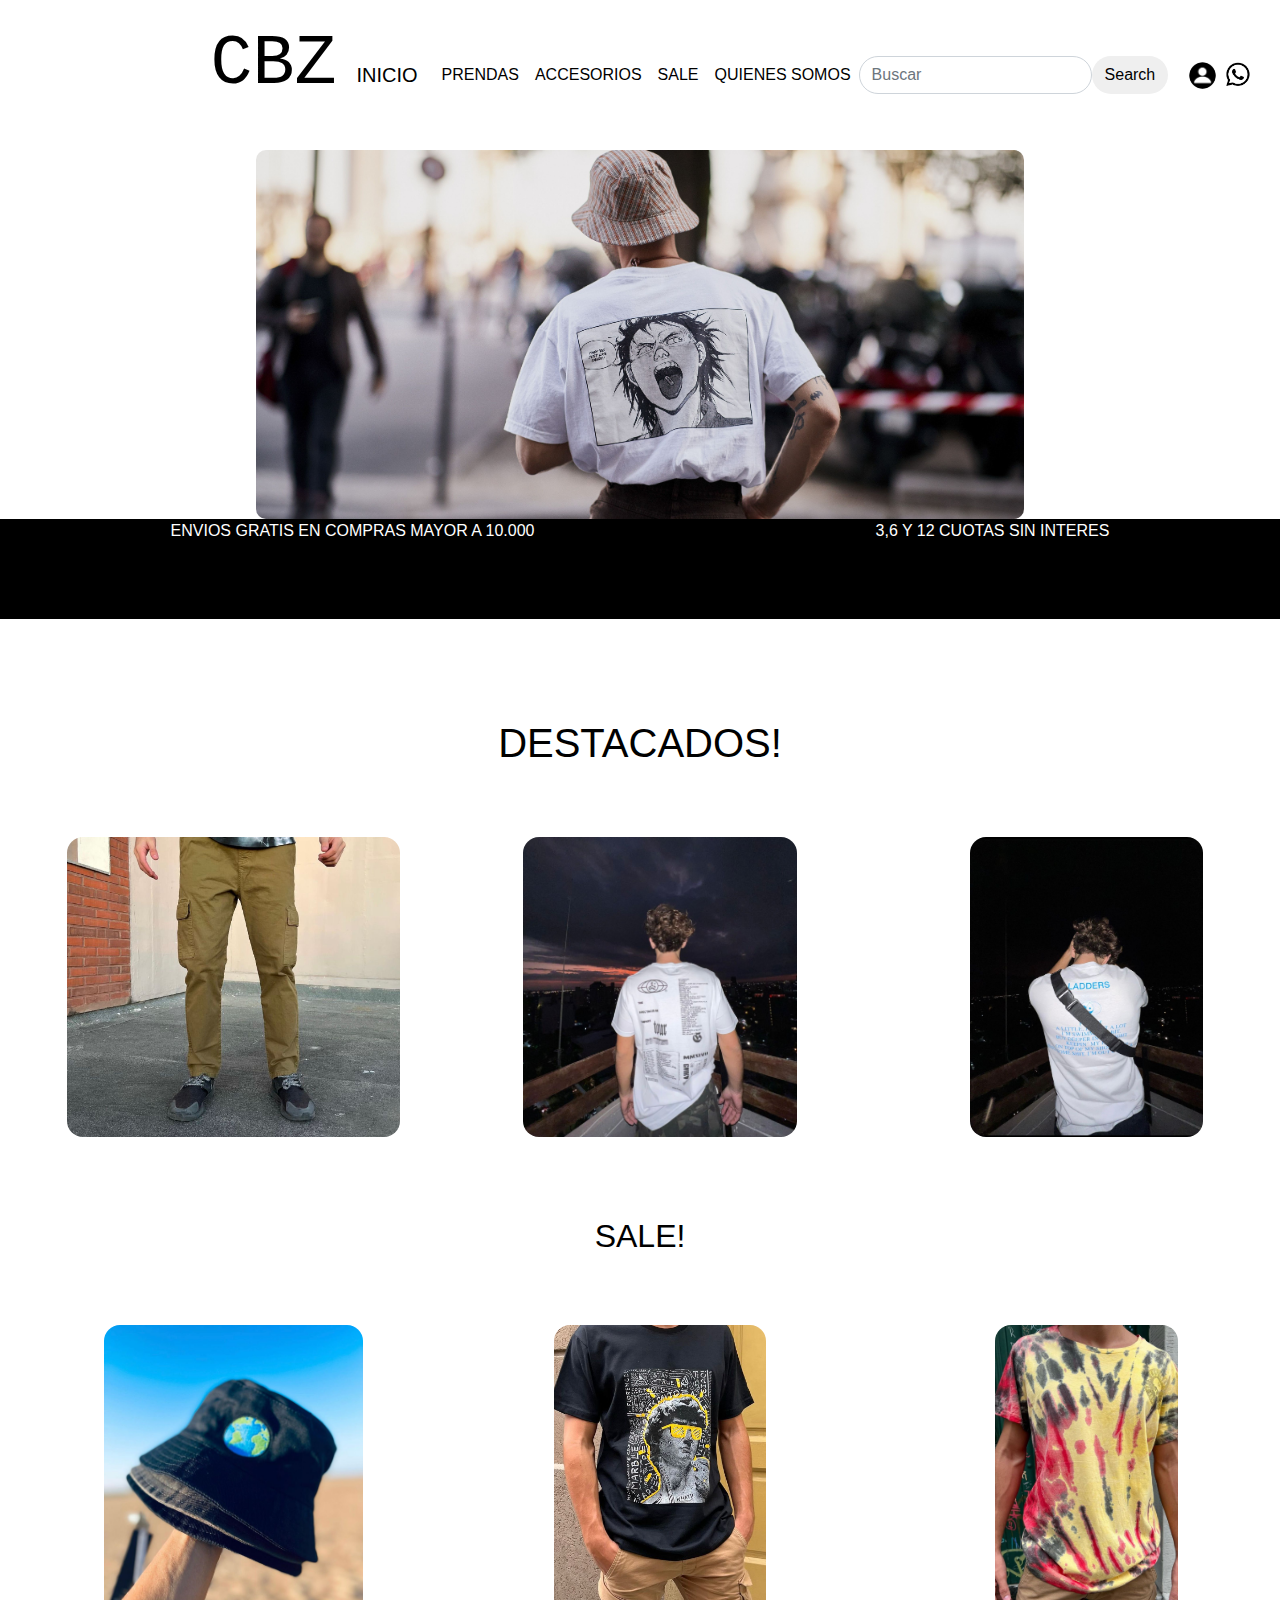
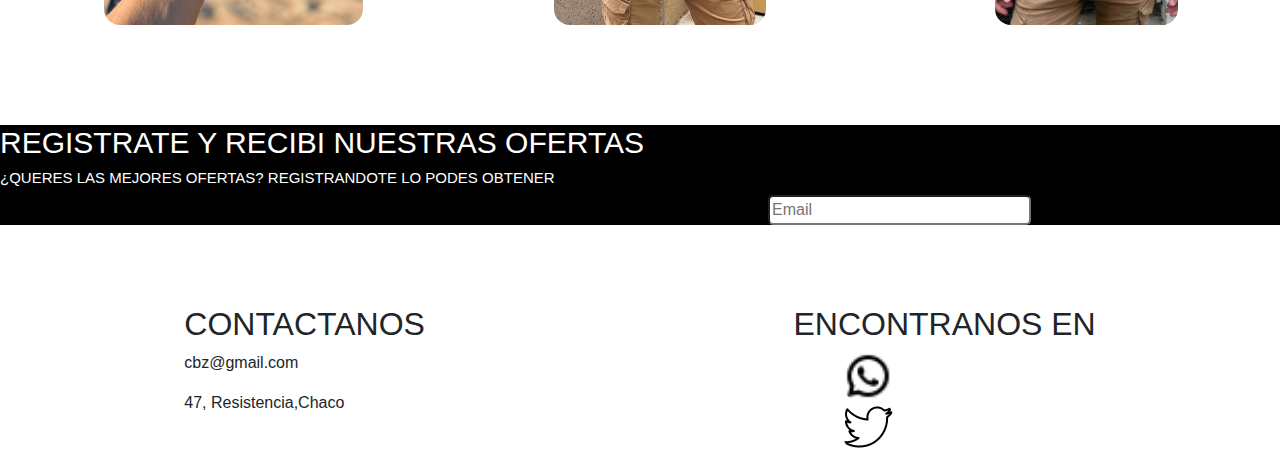
<file: index.html>
<!DOCTYPE html>
<html lang="en">
<head>
    <meta charset="UTF-8">
    <meta http-equiv="X-UA-Compatible" content="IE=edge">
    <meta name="viewport" content="width=device-width, initial-scale=1.0">
    <meta name="keywords" content="ropa, overzide, ropa ancha, venta de ropa"/>
    <title>CBZ</title>
    <link rel="stylesheet" href="css/bootstrap.min.css">
<link rel="stylesheet" href="./css/style.css">
</head>
<body>
    <nav class="navbar navbar-expand-lg bg-white">
        <div class="container-fluid">
          <h1 class="logo"> CBZ</h1>
          <img  src =" imagenes/descarga.png " class =" whap " >
          <img  src =" imagenes/images.png " class =" perfil " >
          <a class="navbar-brand" href="./index.html">INICIO</a>
          <button class="navbar-toggler" type="button" data-bs-toggle="collapse" data-bs-target="#navbarSupportedContent" aria-controls="navbarSupportedContent" aria-expanded="false" aria-label="Toggle navigation">
            <span class="navbar-toggler-icon"></span>
          </button>
          <div class="collapse navbar-collapse" id="navbarSupportedContent">
            <ul class="navbar-nav me-auto mb-2 mb-lg-0">
              <li class="nav-item">
                <a class="nav-link active" aria-current="page" href="./prendas.html">PRENDAS</a>
              </li>
              <li class="nav-item">
                <a class="nav-link" href="./accesorios.html">ACCESORIOS</a>
              </li>
              <li class="nav-item dropdown">
                <a class="nav-link " href="./sale.html" role="button" data-bs-toggle="dropdown" aria-expanded="false">
                  SALE
                </a>
                <ul class="dropdown-menu">
                  <li><a class="dropdown-item" href="#">SALE</a></li>
                  <li><a class="dropdown-item" href="#">Another action</a></li>
                  <li><hr class="dropdown-divider"></li>
                  <li><a class="dropdown-item" href="#">Something else here</a></li>
                </ul>
              </li>
              <li class="nav-item">
                <a class="nav-link" href="./quienessomos.html">QUIENES SOMOS</a>
              </li>
            </ul>
            <form class="d-flex" role="search">
              <input class="form-control me-2" type="Search" placeholder="Buscar" aria-label="Search" style="border-radius: 7rem;">
              <button class="btn btn-black" type="submit" style="border-radius: 5rem;">Search</button>
            </form>
          </div>
        </div>
      </nav>
    </header>
    
   <div class="imagen1">
   <img src="./imagenes/camisetas-oversize-hombre-1627884531.jpg" class="img1" 
    >

   </div> 

   <div class="avisos">
   <p class="textoaviso">ENVIOS GRATIS EN COMPRAS MAYOR A 10.000</p>
   <p class="textoaviso">3,6 Y 12 CUOTAS SIN INTERES</p>
   </div>
  
   <h1 class="destacados">DESTACADOS!</h1>
   <div class="containerdest">
   <div class="imgdest"  href:><img src="imagenes/b6d5398a-d1d8-4f73-8e89-4fe35be91072.jpg" 
    height="300px" spam: $999></div>
   <div class="imgdest" ><img src="imagenes/a7d3a18e-1928-4389-b409-594886d67a6b.jpg"  
   height="300px"></div>
   <div class="imgdest" ><img src="imagenes/3bae011d-22d1-49cb-9c84-1433089d2de7.jpg" 
    height="300px"></div>
   </div>

<section>
    <h2 class="sale">SALE!</h2>
    <div class="containersale">
        <div class="imgdest" ><img src="imagenes/1a370a71-2369-4620-bf49-9e5f858c7b5e.jpg" 
             height="300px"></div>
            <div class="imgdest" > <img src="imagenes/0205341e-a325-47ef-a3a2-95b91039c942.jpg"
                 height="300px"></div>
                <div class="imgdest" > <img src="imagenes/0efed481-6ab1-4b98-93d7-35d382d25bbf.jpg" 
                     height="300px"></div>
    </div>

</section>
<div class="menuderegistro">
<h2 class="registro">REGISTRATE Y RECIBI NUESTRAS OFERTAS</h2>
<h3 class="subregistro">¿QUERES LAS MEJORES OFERTAS? REGISTRANDOTE LO PODES OBTENER</h3>
<input type="text" placeholder="Email" class="emailregistro" >
</div>
<div class="contactos">
  <section class="container-cont">
<h2 class="contactanos">CONTACTANOS</h2>
<p class="cont-gmail">cbz@gmail.com</p>
<p class="cont-gmail"> 47, Resistencia,Chaco</p>
  </section>
  <section class="container-encontranos">
    <h2>ENCONTRANOS EN</h2>
    <a href="" class="redes"><img src="imagenes/icons8-whatsapp-24.png" height="50px"></a>
<a href="" class="redes"><img src="imagenes/twitter.png" height="50px"></a>
  </section>
</div>



<script src="./js/bootstrap.bundle.min.js"></script>

</body>
</html>
</file>
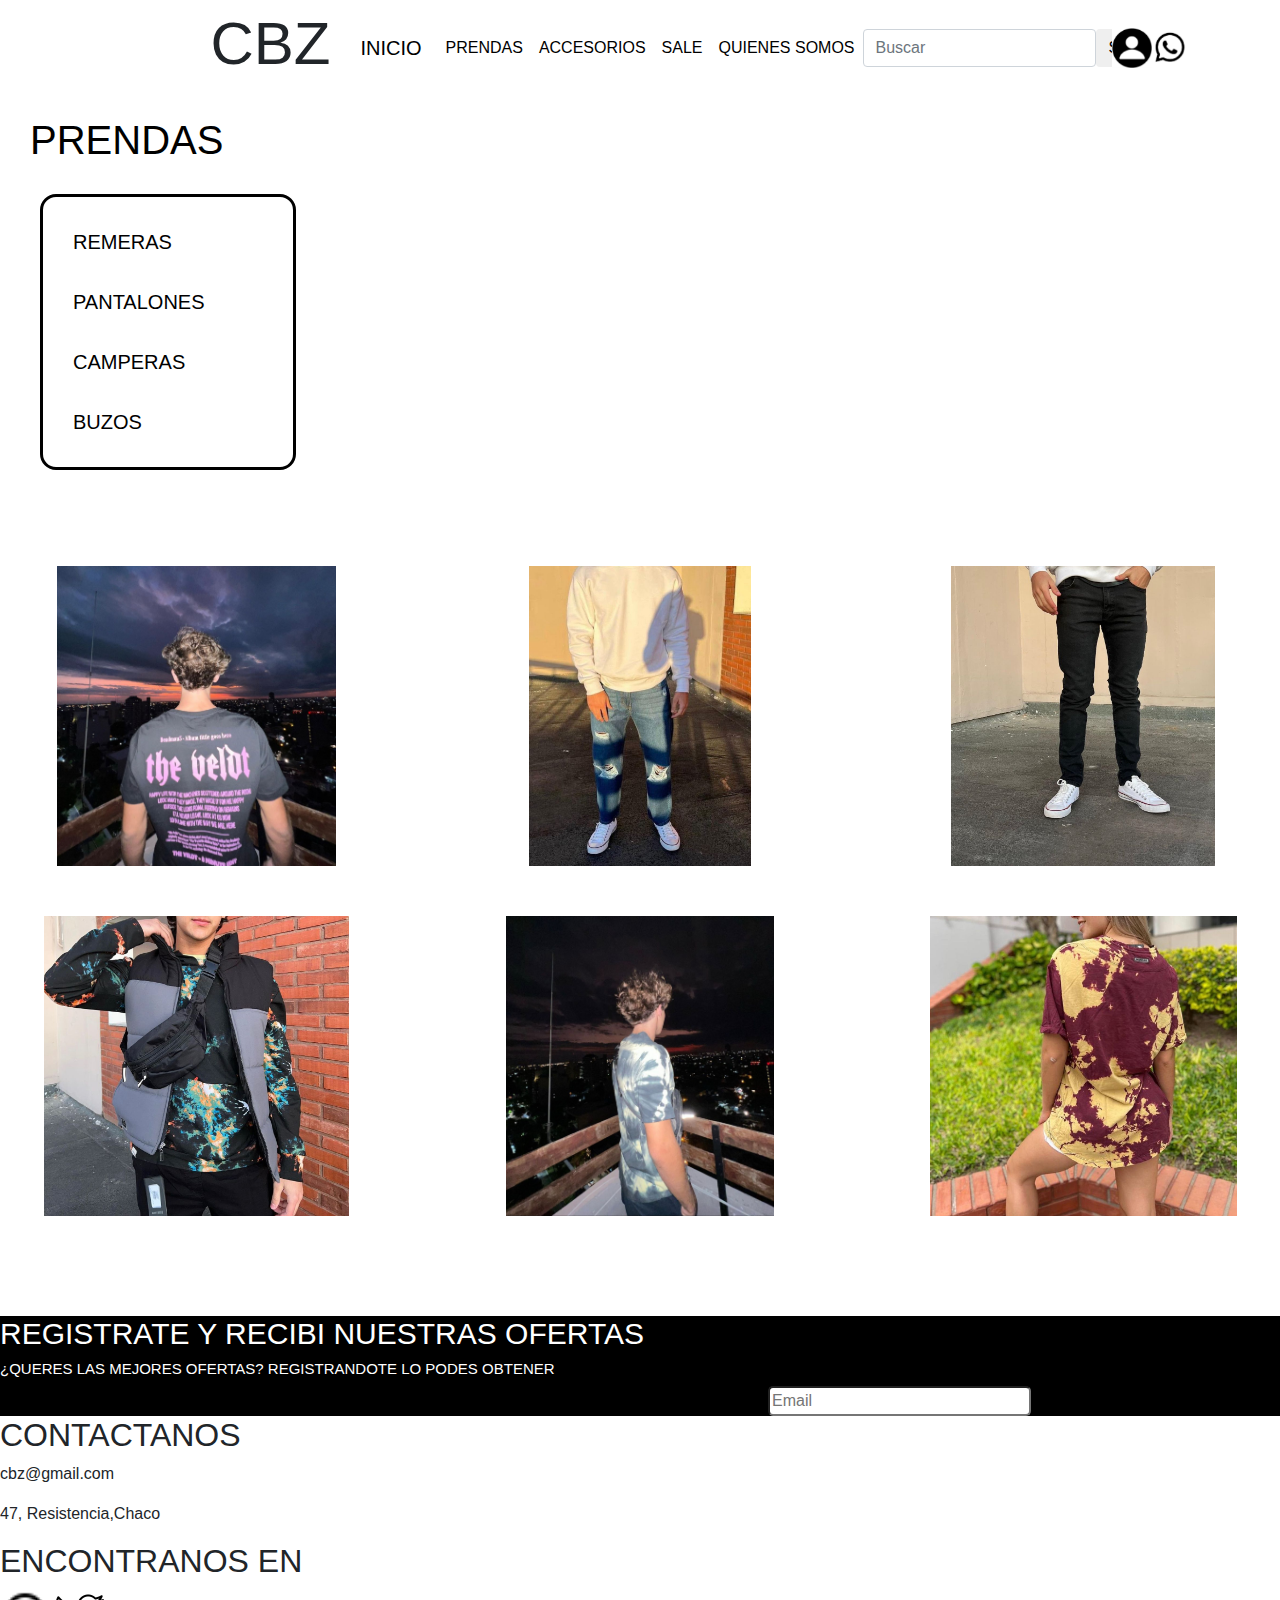
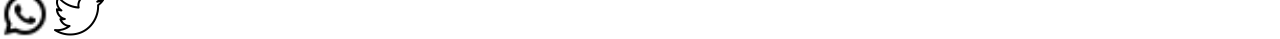
<file: prendas.html>
<!DOCTYPE html>
<html lang="en">
<head>
    <meta charset="UTF-8">
    <meta http-equiv="X-UA-Compatible" content="IE=edge">
    <meta name="viewport" content="width=device-width, initial-scale=1.0">
    <title>CBZ / MEJORES PRENDAS</title>
    <link rel="stylesheet" href="css/bootstrap.min.css">
    <link rel="stylesheet" href="./scss/estilo.css">
</head>
<body>
    <nav class="navbar navbar-expand-lg bg-white">
        <div class="container-fluid">
          <h1 class="logo"> CBZ</h1>
          <img  src =" imagenes/descarga.png " class =" whap " >
          <img  src =" imagenes/images.png " class =" perfil " >
          <a class="navbar-brand" href="./index.html">INICIO</a>
          <button class="navbar-toggler" type="button" data-bs-toggle="collapse" data-bs-target="#navbarSupportedContent" aria-controls="navbarSupportedContent" aria-expanded="false" aria-label="Toggle navigation">
            <span class="navbar-toggler-icon"></span>
          </button>
          <div class="collapse navbar-collapse" id="navbarSupportedContent">
            <ul class="navbar-nav me-auto mb-2 mb-lg-0">
              <li class="nav-item">
                <a class="nav-link active" aria-current="page" href="./prendas.html">PRENDAS</a>
              </li>
              <li class="nav-item">
                <a class="nav-link" href="./accesorios.html">ACCESORIOS</a>
              </li>
              <li class="nav-item dropdown">
                <a class="nav-link " href="./sale.html" role="button" data-bs-toggle="dropdown" aria-expanded="false">
                  SALE
                </a>
                <ul class="dropdown-menu">
                  <li><a class="dropdown-item" href="#">SALE</a></li>
                  <li><a class="dropdown-item" href="#">Another action</a></li>
                  <li><hr class="dropdown-divider"></li>
                  <li><a class="dropdown-item" href="#">Something else here</a></li>
                </ul>
              </li>
              <li class="nav-item">
                <a class="nav-link" href="./quienessomos.html">QUIENES SOMOS</a>
              </li>
            </ul>
            <form class="d-flex" role="search">
              <input class="form-control me-2" type="Search" placeholder="Buscar" aria-label="Search">
              <button class="btn btn-black" type="submit">Search</button>
            </form>
          </div>
        </div>
      </nav>
    </header>
<section >
      <h1 class="accesorios">PRENDAS</h1>
<ul class="containerlistas">
    <li class="listacces">REMERAS</li>
    <li class="listacces">PANTALONES</li>
    <li class="listacces">CAMPERAS</li>
    <li class="listacces">BUZOS</li>
</ul>
<div class="imgnavbar">
    <img src="./imagenes/black.jpg" class="imgnav" height="300px">
    <img src="./imagenes/jeanmom.jpg" class="imgnav" height="300px">
    <img src="./imagenes/jeannegro.jpg" class="imgnav" height="300px">
    <img src="./imagenes/buzoychaleco.jpg" class="imgnav" height="300px">
    <img src="./imagenes/remnegyamar.jpg" class="imgnav" height="300px">
    <img src="./imagenes/remrojoyamar.jpg" class="imgnav" height="300px">
    
   </div> 
</section>
   
   
   <div class="menuderegistro">
    <h1 class="registro">REGISTRATE Y RECIBI NUESTRAS OFERTAS</h1>
    <h2 class="subregistro">¿QUERES LAS MEJORES OFERTAS? REGISTRANDOTE LO PODES OBTENER</h2>
    <input type="text" placeholder="Email" class="emailregistro" >
    </div>
    <div class="contactos">
      <section class="container-cont">
    <h2 class="contactanos">CONTACTANOS</h2>
    <p class="cont-gmail">cbz@gmail.com</p>
    <p class="cont-gmail"> 47, Resistencia,Chaco</p>
      </section>
      <section class="container-encontranos">
        <h2>ENCONTRANOS EN</h2>
        <a href="" class="redes"><img src="imagenes/icons8-whatsapp-24.png" height="50px"></a>
    <a href="" class="redes"><img src="imagenes/twitter.png" height="50px"></a>
      </section>
    </div>
    
    <script src="./js/bootstrap.bundle.min.js"></script>
    
</body>
</html>
</file>
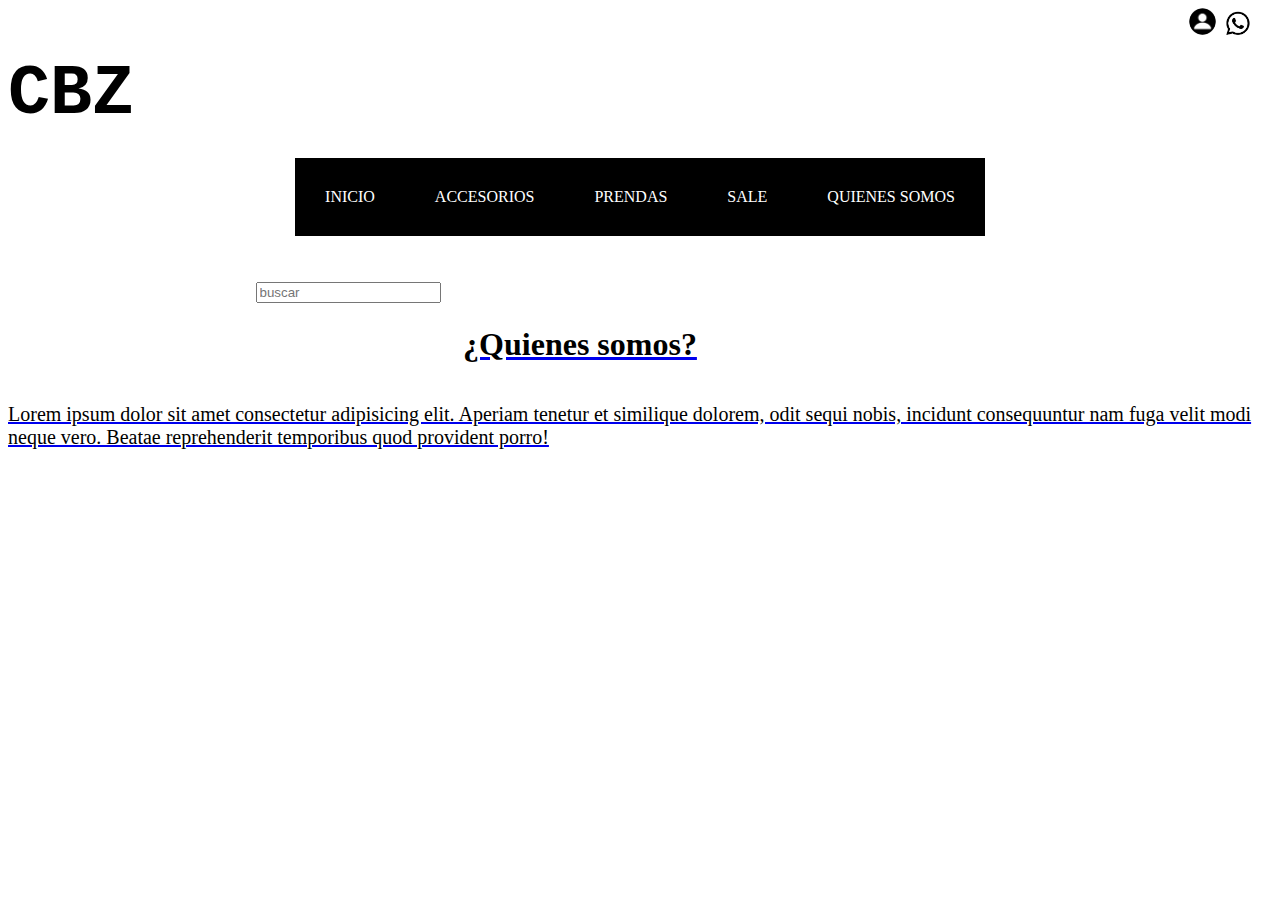
<file: quienessomos.html>
<!DOCTYPE html>
<html lang="en">
<head>
    <meta charset="UTF-8">
    <meta http-equiv="X-UA-Compatible" content="IE=edge">
    <meta name="viewport" content="width=device-width, initial-scale=1.0">
    <title>CBZ</title>
    <link rel="stylesheet" href="./css/style.css">
</head>
<body>
    <nav>
        <div>
    <img src="imagenes/descarga.png" class="whap"
        </div>
        <div>
            <img src="imagenes/images.png" class="perfil">
        </div>
    <h1 class="logo">CBZ</h1>
    <enlace href="https: //fonts.googleapis.com/css2? family= Kulim+Park & ​​display=swap" rel="stylesheet"></enlace>
 <div class="buscar">
    <input type="text" placeholder="buscar">


 </div>
    </nav>
    
   
   <header>
        
            <ul class="menu">
                <li class="menuinicio"><a href=index.htmlO>INICIO</li>
                <li class="menuinicio"><a href="accesorios.html">ACCESORIOS</li>
                <li class="menuinicio"><a href="prendas.html">PRENDAS</li>
                <li class="menuinicio"><a href="sale.html">SALE</li>
                <li class="menuinicio"><a href="quienessomos.html">QUIENES SOMOS</li>

                

            </ul>
        </nav>
    </header>
<h1 class="quienesomos">¿Quienes somos?</h1>
<p class="explic">Lorem ipsum dolor sit amet consectetur adipisicing elit. Aperiam tenetur et similique dolorem, odit sequi nobis, incidunt consequuntur nam fuga velit modi neque vero. Beatae reprehenderit temporibus quod provident porro!</p>
</body>
</file>
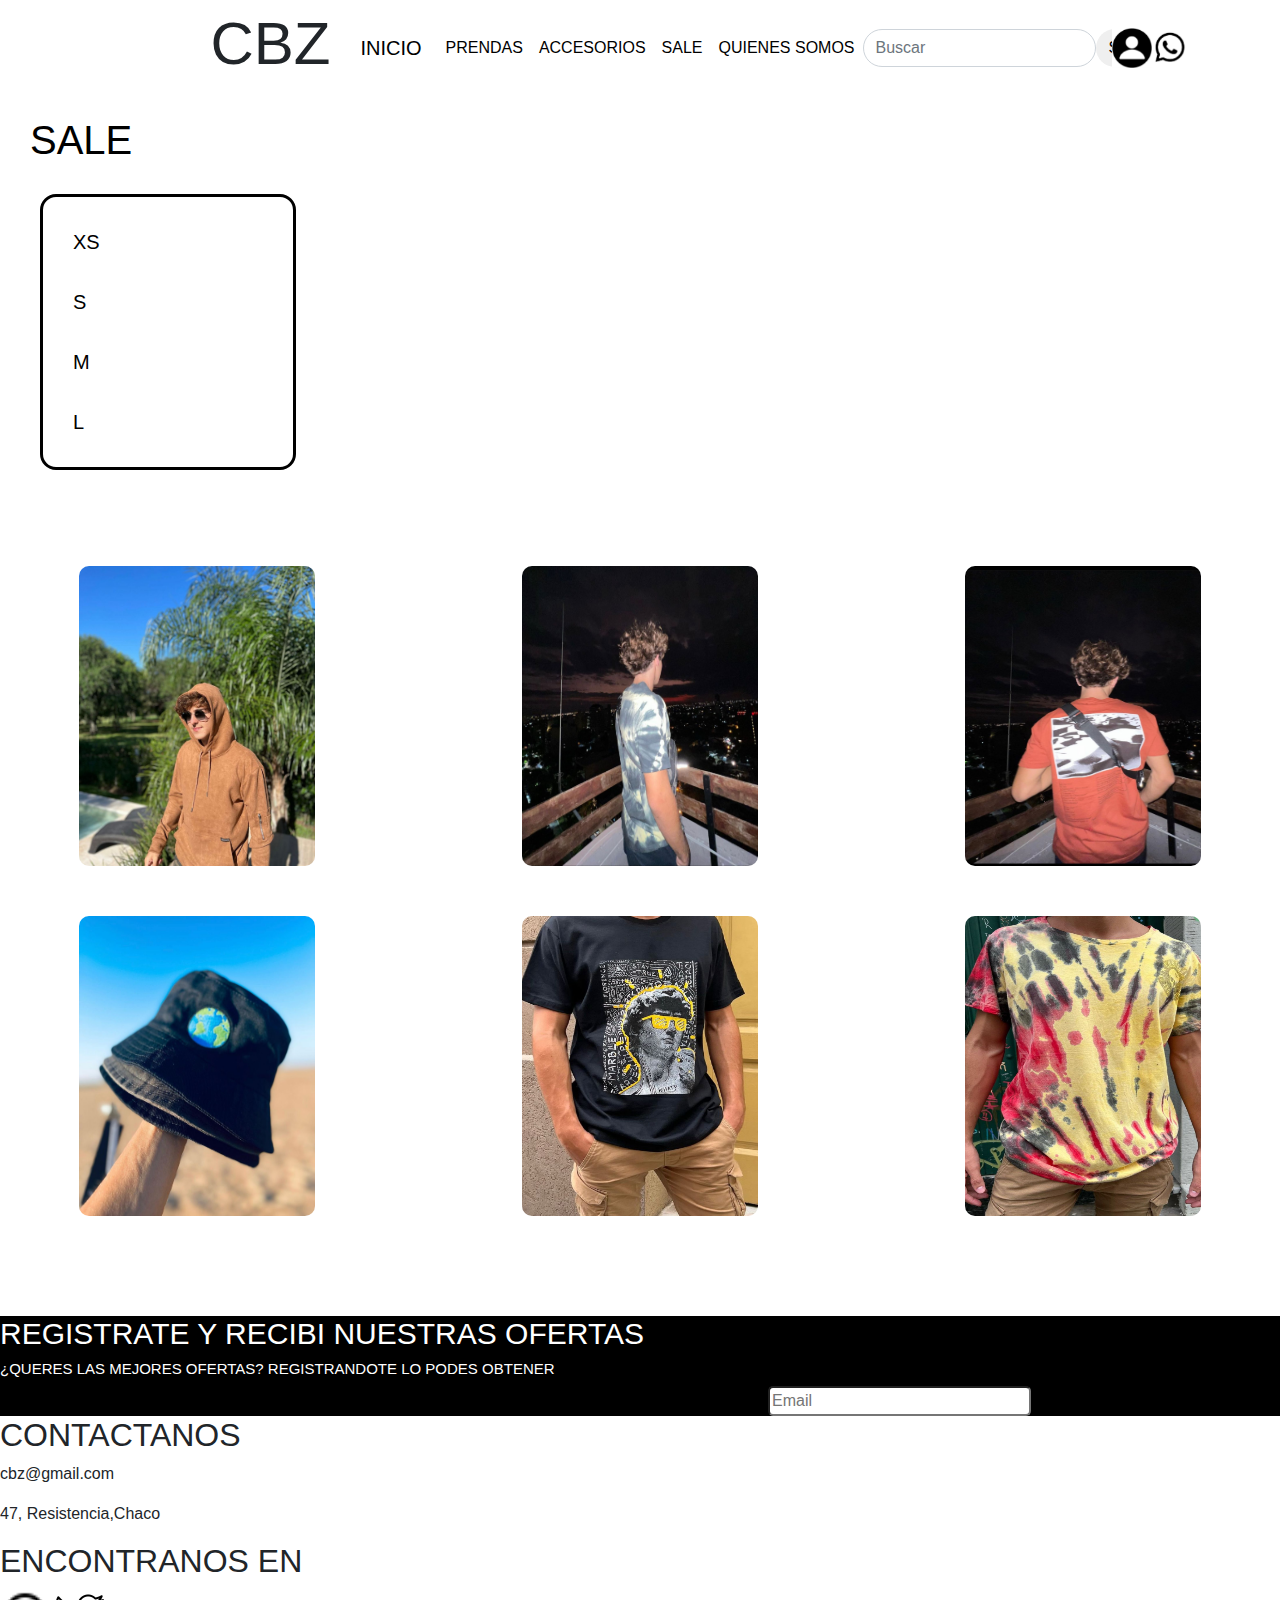
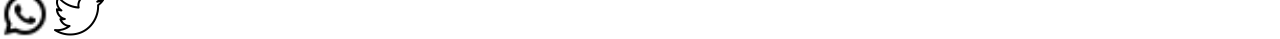
<file: sale.html>
<!DOCTYPE html>
<html lang="en">
<head>
    <meta charset="UTF-8">
    <meta http-equiv="X-UA-Compatible" content="IE=edge">
    <meta name="viewport" content="width=device-width, initial-scale=1.0">
    <meta name="keywords" content="mejores ofertas, ofertas, descuentos" >
    <title>CBZ / OFERTAS</title>
    <link rel="stylesheet" href="css/bootstrap.min.css">
    <link rel="stylesheet" href="./scss/estilo.css">
</head>
<body>
    <nav class="navbar navbar-expand-lg bg-white">
        <div class="container-fluid">
          <h1 class="logo"> CBZ</h1>
          <img  src =" imagenes/descarga.png " class =" whap " >
          <img  src =" imagenes/images.png " class =" perfil " >
          <a class="navbar-brand" href="./index.html">INICIO</a>
          <button class="navbar-toggler" type="button" data-bs-toggle="collapse" data-bs-target="#navbarSupportedContent" aria-controls="navbarSupportedContent" aria-expanded="false" aria-label="Toggle navigation">
            <span class="navbar-toggler-icon"></span>
          </button>
          <div class="collapse navbar-collapse" id="navbarSupportedContent">
            <ul class="navbar-nav me-auto mb-2 mb-lg-0">
              <li class="nav-item">
                <a class="nav-link active" aria-current="page" href="./prendas.html">PRENDAS</a>
              </li>
              <li class="nav-item">
                <a class="nav-link" href="./accesorios.html">ACCESORIOS</a>
              </li>
              <li class="nav-item dropdown">
                <a class="nav-link " href="./sale.html" role="button" data-bs-toggle="dropdown" aria-expanded="false">
                  SALE
                </a>
                <ul class="dropdown-menu">
                  <li><a class="dropdown-item" href="#">SALE</a></li>
                  <li><a class="dropdown-item" href="#">Another action</a></li>
                  <li><hr class="dropdown-divider"></li>
                  <li><a class="dropdown-item" href="#">Something else here</a></li>
                </ul>
              </li>
              <li class="nav-item">
                <a class="nav-link" href="./quienessomos.html">QUIENES SOMOS</a>
              </li>
            </ul>
            <form class="d-flex" role="search">
              <input class="form-control me-2" type="Search" placeholder="Buscar" aria-label="Search" style="border-radius: 7rem;">
              <button class="btn btn-black" type="submit" style="border-radius: 5rem;">Search</button>
            </form>
          </div>
        </div>
      </nav>
    </header>
   
<section >
    <h1 class="accesorios">SALE</h1>
    <ul class="containerlistas">
        <li class="listacces">XS</li>
        <li class="listacces">S</li>
        <li class="listacces">M</li>
        <li class="listacces">L</li>
    </ul>

<div class="imgnavbar">
    <img src="./imagenes/buzomarron.jpg" class="img1" width="20%"height="300px">
    <img src="./imagenes/remnegyamar.jpg" class="img1" width="20%"height="300px">
    <img src="./imagenes/remroja.jpg" class="img1" width="20%"height="300px">
    <img src="imagenes/1a370a71-2369-4620-bf49-9e5f858c7b5e.jpg" class="img1" width="20%" height="300px">
    <img src="imagenes/0205341e-a325-47ef-a3a2-95b91039c942.jpg" class="img1" width="20%"  height="300px">
    <img src="imagenes/0efed481-6ab1-4b98-93d7-35d382d25bbf.jpg"class="img1" width="20%"  height="300px">
   
   
    
   </div> 
   
   
   <div class="menuderegistro">
    <h1 class="registro">REGISTRATE Y RECIBI NUESTRAS OFERTAS</h1>
    <h2 class="subregistro">¿QUERES LAS MEJORES OFERTAS? REGISTRANDOTE LO PODES OBTENER</h2>
    <input type="text" placeholder="Email" class="emailregistro" >
    </div>
    <div class="contactos">
        <section class="container-cont">
      <h2 class="contactanos">CONTACTANOS</h2>
      <p class="cont-gmail">cbz@gmail.com</p>
      <p class="cont-gmail"> 47, Resistencia,Chaco</p>
        </section>
        <section class="container-encontranos">
          <h2>ENCONTRANOS EN</h2>
          <a href="" class="redes"><img src="imagenes/icons8-whatsapp-24.png" height="50px"></a>
      <a href="" class="redes"><img src="imagenes/twitter.png" height="50px"></a>
        </section>
      </div>
      
    <script src="./js/bootstrap.bundle.min.js"></script> 
</body>
</file>
<file: css/style.css>
/* INDEX */
body{
  background-color: white;
}
 .logo{
  color:black;
  display: flex;
  font-family: 'Courier New', Courier, monospace;
  font-size: 70px;
  margin-right: 30px;
  margin-bottom: 20px;
  }
.whap {
 display: flex;
 position: fixed;
 right: 2%;
 height:32px;
  }
  .perfil{
    display: flex;
 position: fixed;
 right: 5%;
 height:27px;

  }
  
.buscar{
  display: flex;
  align-items: center;
  justify-content:center
  
 }
 .buscar{
  width: 100px;
  padding-right: 50px;
  padding-left: 190px;
  margin-left: 100px;
  padding-top: 128px;

}
nav{
  
 display: flex;
 justify-items: center;
 height: 150px;
}

.menu {
  list-style: none;

  margin: auto;
  background-color:white;
  padding: 0%;
  width: 90%;
  max-width: 1000px;
  display: flex;
  justify-content: center;
  margin-bottom: 50px;
}
.menuinicio{
  text-decoration: none;
  display: inline-block;
  padding: 30px;
  text-align: center;
background-color: black;
  

}
.menuinicio a{
  text-decoration: none;
  color: white;
}
.avisos{
  background-color: black;
  height: 100px;
  display: flex;
  justify-content: space-around;
  color: white;
  margin-bottom: 5px;
  }
.destacados{
  color: black;
  text-align: center;
  text-decoration: none;
  margin-top: 100px;
}
.sale{
  color: black;
  text-align: center;
  text-decoration: none;
  margin-top: 80px;
}
.menuderegistro{
  color: white;
  background-color: black;
  margin-top: 100px;
}
.registro{
  font-size:30px;
}
.subregistro{
  font-size: 15px;
}
.emailregistro{
  height: 30px;
  padding-right: 50px;
  margin-left: 60%;
  border-radius: 5px;
  }
  .contactos{
    display: flex;
    justify-content: space-around;
    margin-top: 80px;
  }
  .container-cont{
   
  }
  .cont{
    color: black;
    text-decoration: none;
    margin-left: 30px;

  }
.redes{
 padding-right: 50%;
 margin-left: 50px;
}
.container-encontranos{
  
}

/*ACCESORIOS*/
.accesorios{
  color: black;
  margin-left: 20px;
}
.containerlistas{
  display: grid;
  grid-template-columns: 1fr;
  gap: 30px;
  width: 20%;
  border: solid black;
  border-radius: 1rem;
  margin-top: 30px;
  margin-left: 40px;
  padding: 30px;
}
.listacces{
  color: black;
  border-color: black;
 list-style: none;
 font-size: 20px;
 text-decoration: none;
}
/* QUIENES SOMOS*/
.quienesomos{
  color: black;
  text-align: center;
  padding-right:120px;
  padding-top: 40px;
  margin-bottom: 40px
}
.explic{
  color: black;
  text-justify: center;
  display: flex;
  font-size: 20px;
}

/*IMAGENES*/
/*IMAGENES INDEX*/
.imagen1{
  display: flex;
  flex-direction: column;
  align-items: center;
  justify-items: center;
  grid-template-columns: repeat(3, 2fr);
  
 
}
.img1{

  border-radius: 10px;
  width: 60%;
  
}

.containerdest{
  width: 100%;
 display:grid;
 grid-template-columns: repeat(3, 2fr);
 justify-content: center;
 align-items: center;
 justify-items: center;
 margin-top: 70px;
  
}
.imgdest {
 margin-left: 40px;
 border-radius: 5px;
 
}
.imgdest:hover {
  transform: scale(1.5);
  opacity: 1;
}
img{
  border-radius: 1rem;
}
.containersale{
  width: 100%;
  display:grid;
  grid-template-columns: repeat(3, 2fr);
  justify-content: center;
  align-items: center;
  justify-items: center;
  margin-top: 70px;
   
}

.imgsale{
 border-radius: 5px;
}
 
/* imagenes de las secciones*/
.imgnavbar{
  width: 100%;
display: grid;
grid-template-columns: repeat(3, 2fr);

gap: 50px;
padding-top: 80px;
justify-content: center;
align-items: center;
justify-items: center;
flex-direction: column;
}
.imgnav:hover{
 margin-top: 30px;
transform:scale(1.4) ;
}

/* medias queries*/
@media screen and (min-width: 1200px){
.logo{ margin-right: 20px;}
}
  
@media screen and (max-width: 768px){
.whap{ 
  right: 11%;
}
.perfil{
  right: 15%;
}
.logo{
  padding-left: 70px;
}
.buscar{
  padding-left: 0px;
}
.buscar{
  margin-left: 50px;
}
.menu{
  width: 100%;
}
.imgdest{
  margin-left: 0px;
  opacity: 1;
}
/*media q de prendas*/
.containerlistas{
  width: 30%;
}
.imgnavbar{
  grid-template-columns: repeat(2, 2fr);
}


}
@media screen and (max-width: 480px)
{
  .whap{
right: 7%;
  }
  .perfil{
    right: 12%;
  }
  .logo{
    margin-top: 50px;
  }
  .logo{
    font-size: 50px;
    right: 6%;
  }
  
  .menu{
    padding-left: 95px;
    display: grid;
  
  }
  .menuinicio{
    background-color: white;
  }
  .imagen1{
   
    background-color: white;
    width: 600px;
    grid-template-columns: 1fr;
    padding-left: 40px;
    margin-left: 50px;
  }
  .avisos{
    width: 150%;
    margin-left: 20px;
  }
  .destacados{
    padding-left: 200px;
    justify-content: center;
  }
  .containerdest{
   grid-template-columns: 1fr;
    width: 95%;
  }
  .imgdest{
    width: 9%;
    margin-top: 30px;
  }
  .sale{
    margin-left: 200px;
    justify-content: center;
  }
  .containersale{
    grid-template-columns: 1fr;
  }
  .menuderegistro{
    width: 135%;
  }
  .container-cont{ margin-left: 100px;}
  .container-encontranos{margin-left: 100px;}
/*media q de prendas*/
.containerlistas{
  width: 40%;
  margin-left: 30px;
}
.imgnavbar{
  grid-template-columns: repeat(1, 2fr);
  margin-left: 100px;
}
}

/* bootstrap*/
.container-fluid{
  position: fixed;
  padding-left: 300px;
  background-color: white;
  right: 7%;

}

.navbar-brand{
  color: black;
}
.nav-link {
  color: black;
}
.nav-link{
  color: black;
}
</file>
<file: scss/estilo.css>
nav .whap {
  position: fixed;
  right: 7%;
  height: 40px;
}
nav .perfil {
  position: fixed;
  right: 10%;
  height: 40px;
}
nav .logo {
  font-size: 60px;
  margin-right: 30px;
}
nav .container-fluid {
  margin-top: 80px;
}

header .menu {
  list-style: none;
  margin: auto;
  background-color: white;
  padding: 0%;
  width: 90%;
  max-width: 1000px;
  display: flex;
  justify-content: center;
  margin-bottom: 50px;
}
header .menuinicio {
  text-decoration: none;
  display: inline-block;
  padding: 30px;
  text-align: center;
  background-color: black;
}
header .menuinicio a {
  text-decoration: none;
  color: white;
}

.accesorios {
  color: black;
  margin-top: 100px;
  margin-left: 30px;
}

.containerlistas {
  display: grid;
  grid-template-columns: 1fr;
  gap: 30px;
  width: 20%;
  border: solid black;
  border-radius: 1rem;
  margin-top: 30px;
  margin-left: 40px;
  padding: 30px;
}
.containerlistas .listacces {
  color: black;
  border-color: black;
  list-style: none;
  font-size: 20px;
  text-decoration: none;
}

.imgnavbar {
  width: 100%;
  display: grid;
  grid-template-columns: repeat(3, 2fr);
  gap: 50px;
  padding-top: 80px;
  justify-content: center;
  align-items: center;
  justify-items: center;
  flex-direction: column;
}
.imgnavbar .img1 {
  border-radius: 10px;
  width: 60%;
}
.imgnavbar .imgnav:hover {
  margin-top: 30px;
  transform: scale(1.4);
}

.menuderegistro {
  color: white;
  background-color: black;
  margin-top: 100px;
}
.menuderegistro .registro {
  font-size: 30px;
}
.menuderegistro .subregistro {
  font-size: 15px;
}
.menuderegistro .emailregistro {
  height: 30px;
  padding-right: 50px;
  margin-left: 60%;
  border-radius: 5px;
}

.cont {
  color: black;
  text-decoration: none;
  margin-left: 30px;
}
.cont .contactos {
  padding-right: 50%;
  margin-left: 50px;
}

/*bootstrap*/
.container-fluid {
  position: fixed;
  padding-left: 300px;
  background-color: white;
  right: 7%;
}
.container-fluid .navbar-brand {
  color: black;
}
.container-fluid .nav-link {
  color: black;
}
.container-fluid .nav-link {
  color: black;
}

/*media queries*/
@media screen and (max-width: 768px) {
  .whap {
    right: 11%;
  }
  .perfil {
    right: 15%;
  }
  .logo {
    padding-left: 70px;
  }
  .accesorios {
    font-size: 30px;
  }
  .containerlistas {
    margin-left: 20px;
    width: 22%;
  }
  .imgnavbar {
    grid-template-columns: repeat(2, 2fr);
  }
}
@media screen and (max-width: 480px) {
  .whap {
    right: 7%;
  }
  .perfil {
    right: 12%;
  }
  .logo {
    margin-top: 50px;
  }
  .logo {
    font-size: 50px;
    right: 6%;
  }
  .containerlistas {
    width: 35%;
  }
  .imgnavbar {
    grid-template-columns: repeat(1, 2fr);
  }
  .emailregistro {
    margin-left: 30%;
  }
}/*# sourceMappingURL=estilo.css.map */
</file>
